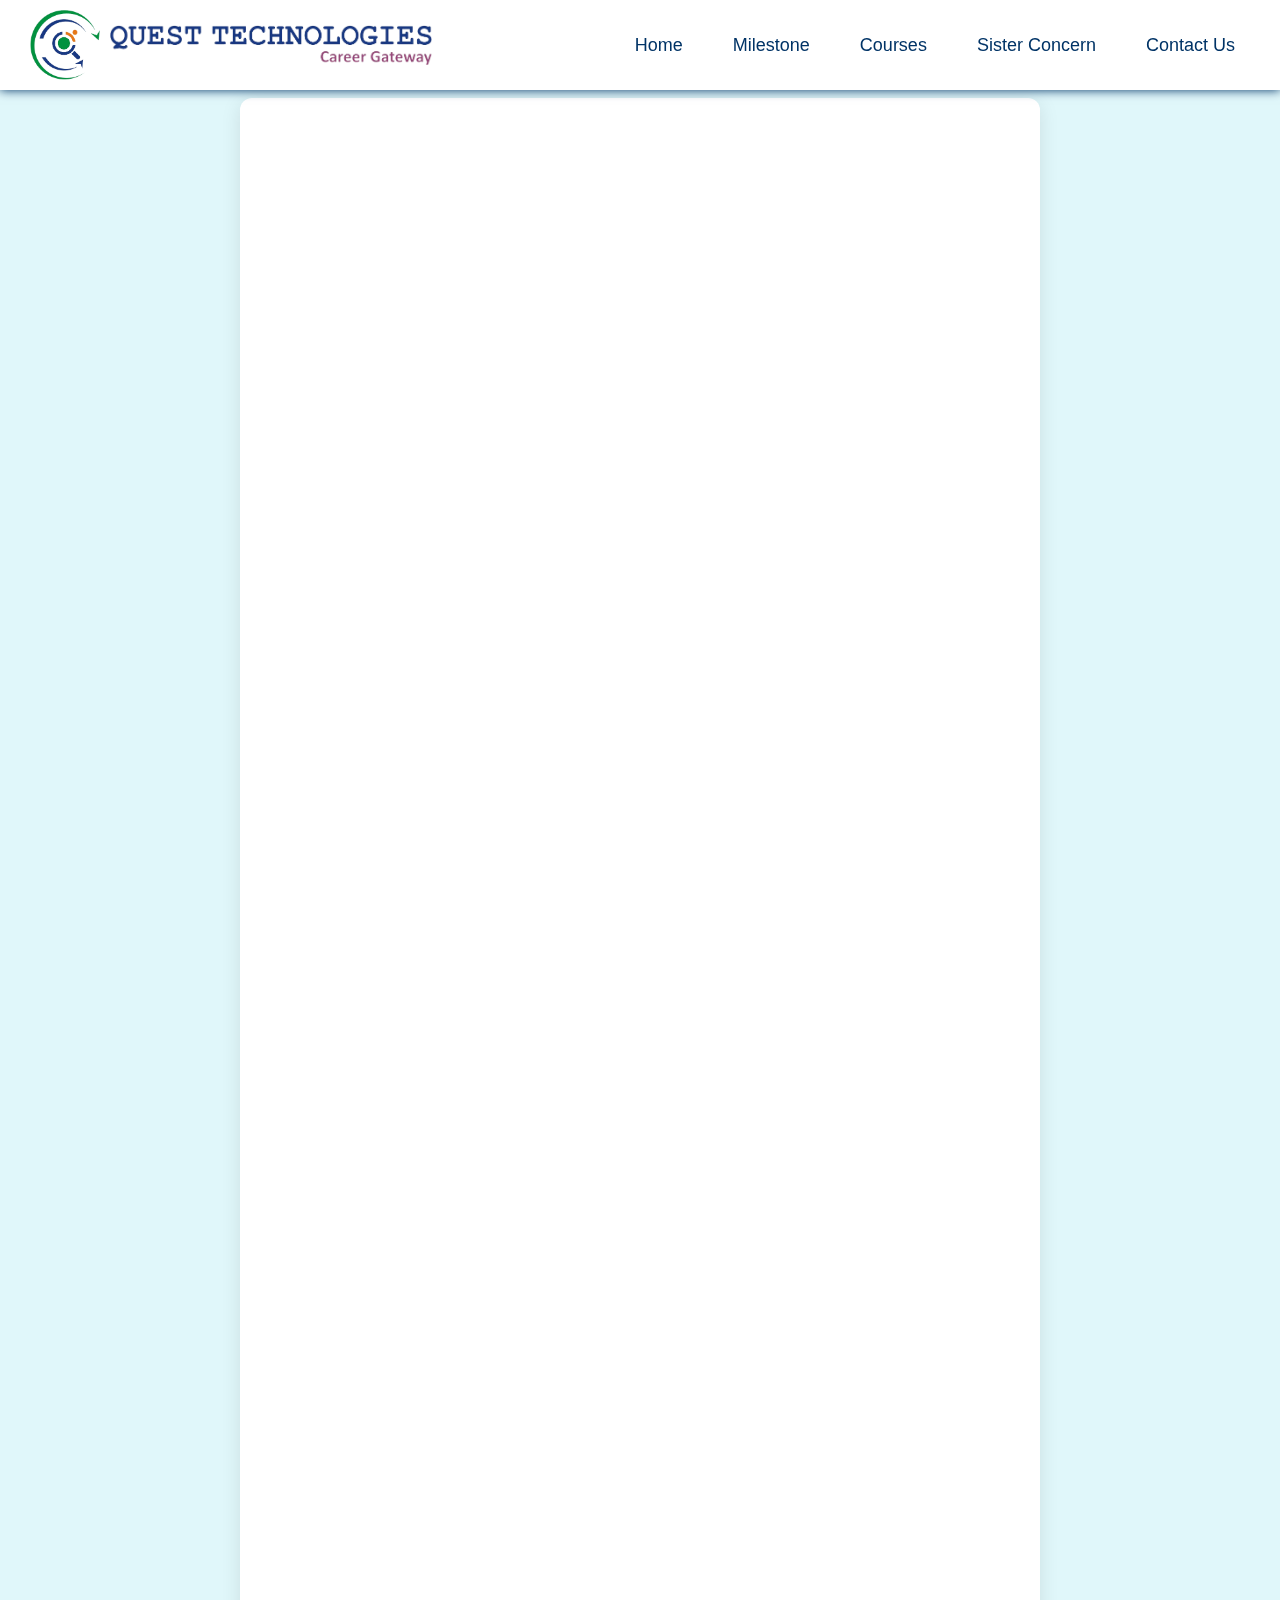
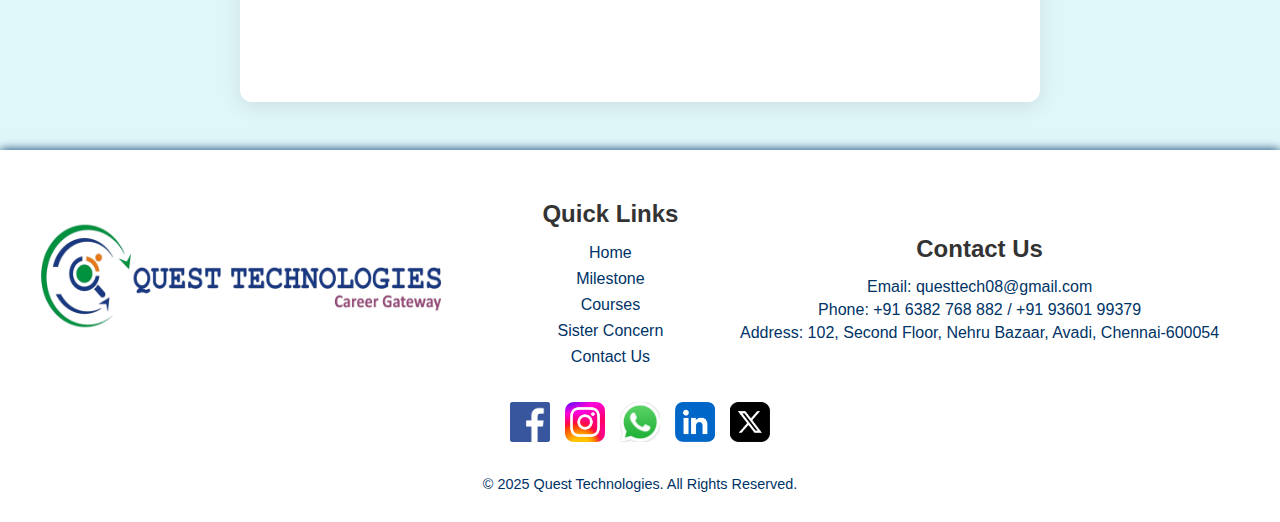
<file: contact.html>
<!DOCTYPE html>
<html lang="en">
<head>
    <meta charset="UTF-8">
    <meta name="viewport" content="width=device-width, initial-scale=1.0">
    <title>Quest Technologies</title>
    <link rel="stylesheet" href="css/styles.css">
    <link rel="preconnect" href="https://fonts.googleapis.com">
    <link rel="preconnect" href="https://fonts.gstatic.com" crossorigin>   
    <link href="https://fonts.googleapis.com/css2?family=Bilbo+Swash+Caps&display=swap" rel="stylesheet">
    <link href="https://fonts.googleapis.com/css2?family=Bona+Nova+SC&family=Dynalight&family=Gabarito&display=swap" rel="stylesheet">
</head>
<body>
    <!-- Navigation Bar -->
    <nav class="navbar">
        <!-- Logo and Company Name -->
        <div class="logo">
            <img src="assets/logo/logo.png" alt="Quest Logo">
            <img src="assets/logo/name.png" alt="Quest Technologies">    
        </div>
         <!-- Hamburger Icon -->
         <div class="hamburger">
            ☰
          </div>
          
        <!-- Navigation Links on the right -->
        <ul class="nav-links">
            <li><a href="index.html">Home</a></li>
            <li><a href="index.html#founders-blog">Milestone</a></li>
            <li><a href="courses.html">Courses</a></li>
            <li><a href="sisterconcern.html">Sister Concern</a></li>
            <li><a href="contact.html">Contact Us</a></li>
        </ul>
    </nav>

    <section class="contact-form-section">
        <div class="google-form-container">
          <iframe src="https://docs.google.com/forms/d/e/1FAIpQLSekZt8wtWXpNH0XyZ0-Ka2s6OgmoYSLuHUx7WGDBkMpd50qyQ/viewform?embedded=true"
                  width="800" height="1600"
                  frameborder="0" marginheight="0" marginwidth="0">
            Loading…
          </iframe>
        </div>
      </section>
      

<!-- Footer Section -->
<footer class="footer">
    <div class="footer-content">
        <div class="footer-logo">
            <img src="assets/logo/Full Logo.png" alt="Quest logo">
        </div>
            
        <div class="footer-links">
            <h3>Quick Links</h3>
            <ul>
                <li><a href="index.html">Home</a></li>
                <li><a href="index.html#founders-blog">Milestone</a></li>
                <li><a href="courses.html">Courses</a></li>
                <li><a href="sisterconcern.html">Sister Concern</a></li>
                <li><a href="contact.html">Contact Us</a></li>
            </ul>
        </div>

        <div class="footer-contact">
            <h3>Contact Us</h3>
            <p>Email: questtech08@gmail.com</p>
            <p>Phone: +91 6382 768 882 / +91 93601 99379</p>
            <p>Address: 102, Second Floor, Nehru Bazaar, Avadi, Chennai-600054</p>
        </div>
    </div>

    <!-- Social Media Icons -->
    <div class="footer-social">
        <a href="https://www.facebook.com" target="_blank">
            <img src="assets/socialmedia/facebook.png" alt="Facebook">
        </a>
        <a href="https://www.instagram.com/askquesttech?igsh=cHAyNmtyYzNnM2tv" target="_blank">
            <img src="assets/socialmedia/instagram.png" alt="Instagram">
        </a>
        <a href="https://wa.me/916382768882" target="_blank">
            <img src="assets/socialmedia/whatsapp.jpg" alt="WhatsApp">
        </a>
        <a href="https://www.linkedin.com/in/quest-technologies-480769362/" target="_blank">
            <img src="assets/socialmedia/linkedin.png" alt="LinkedIn">
        </a>
        <a href="https://x.com/ask_questtech" target="_blank">
            <img src="assets/socialmedia/twitter.png" alt="Twitter">
        </a>
    </div>

    <div class="footer-bottom">
        <p>&copy; 2025 Quest Technologies. All Rights Reserved.</p>
    </div>
</footer>
</body>
<script src="/js/script.js"></script>
<script>
    function toggleMenu() {
   const navLinks = document.querySelector('.nav-links');
   navLinks.classList.toggle('active');
 }
 </script>
</html>
</file>
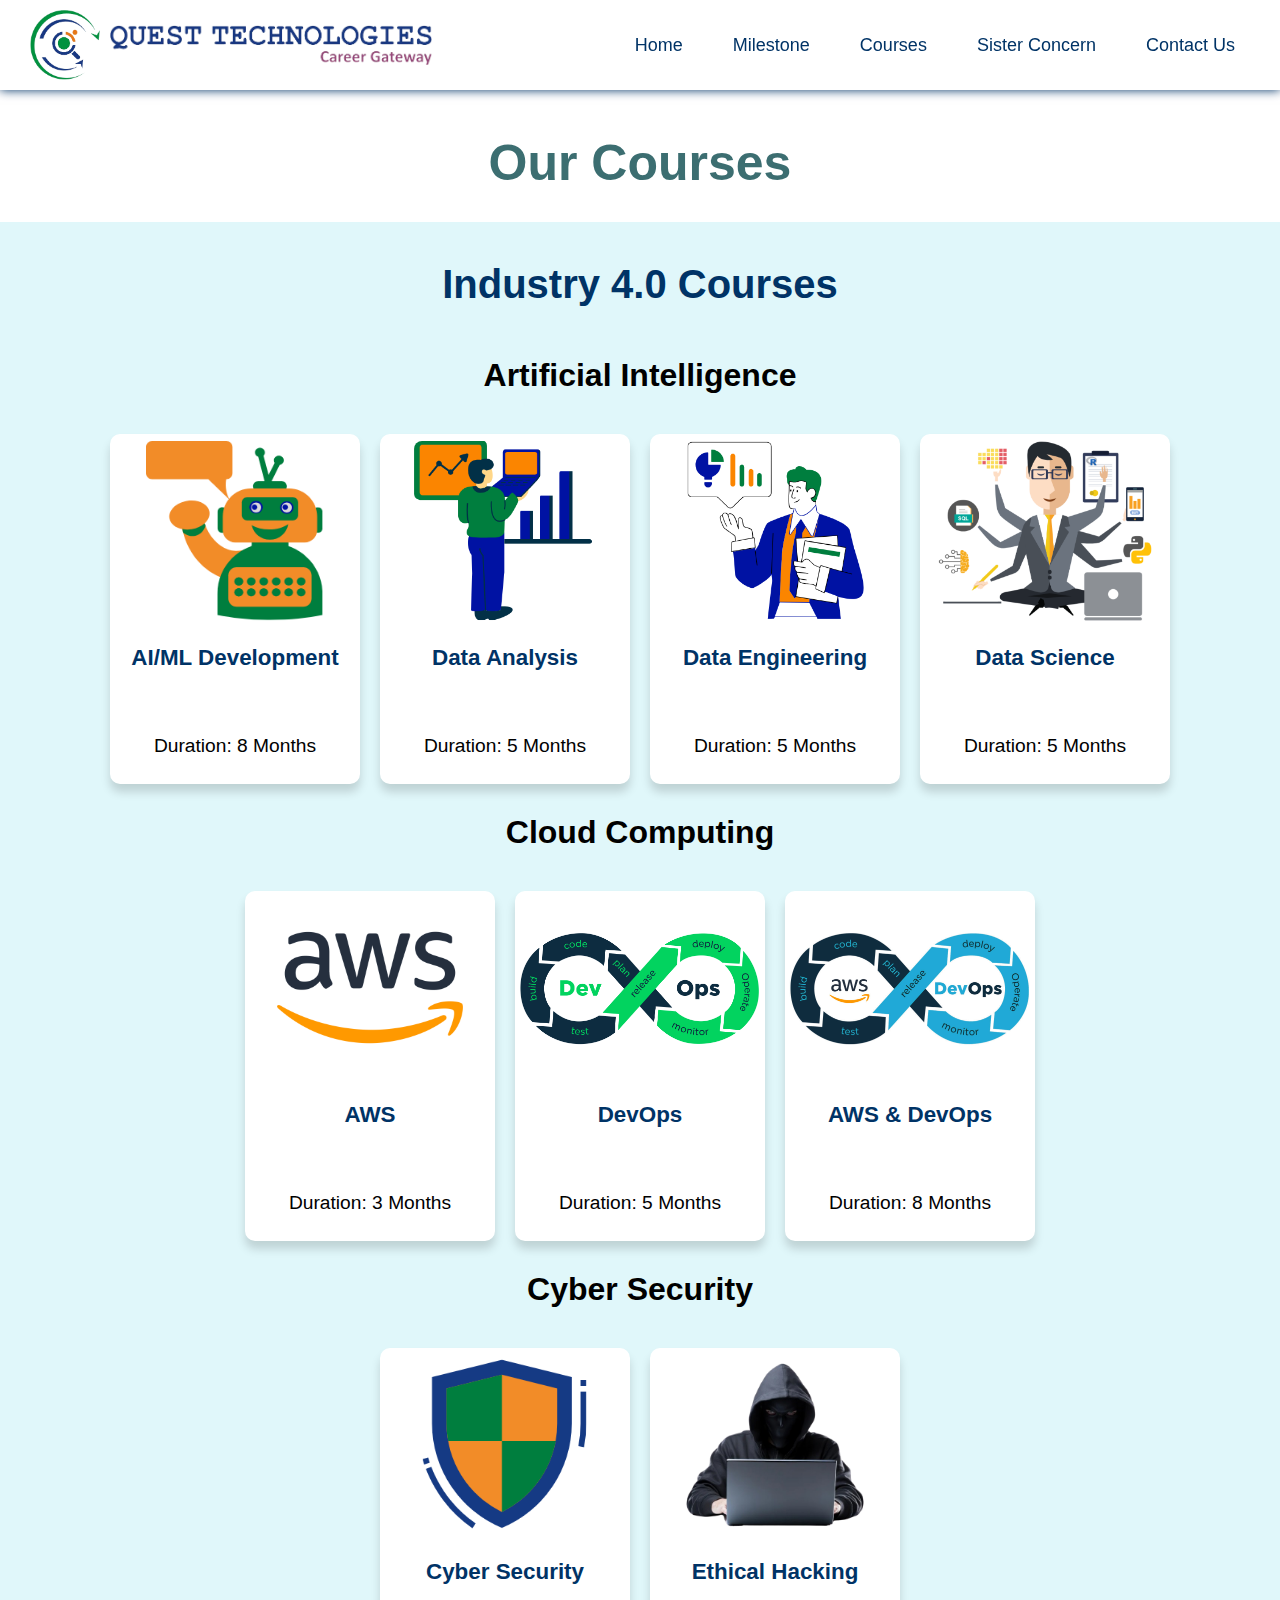
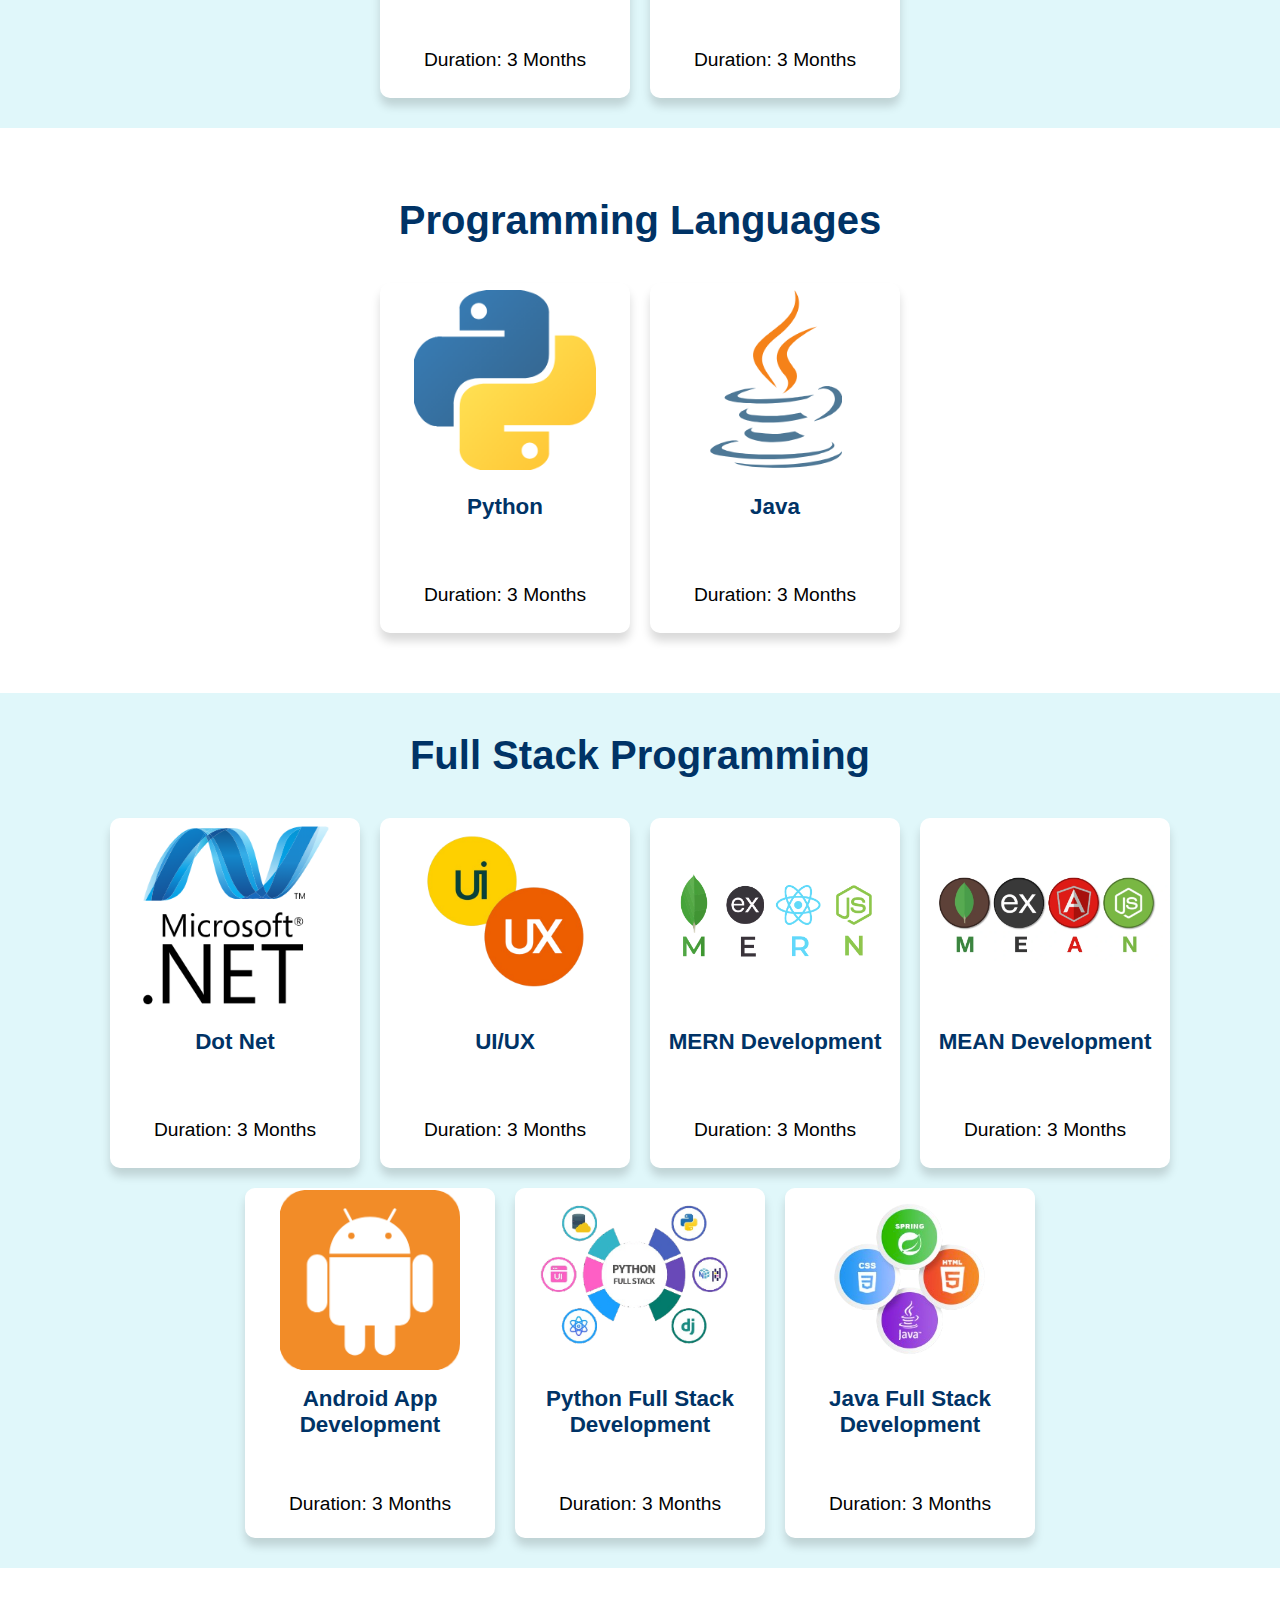
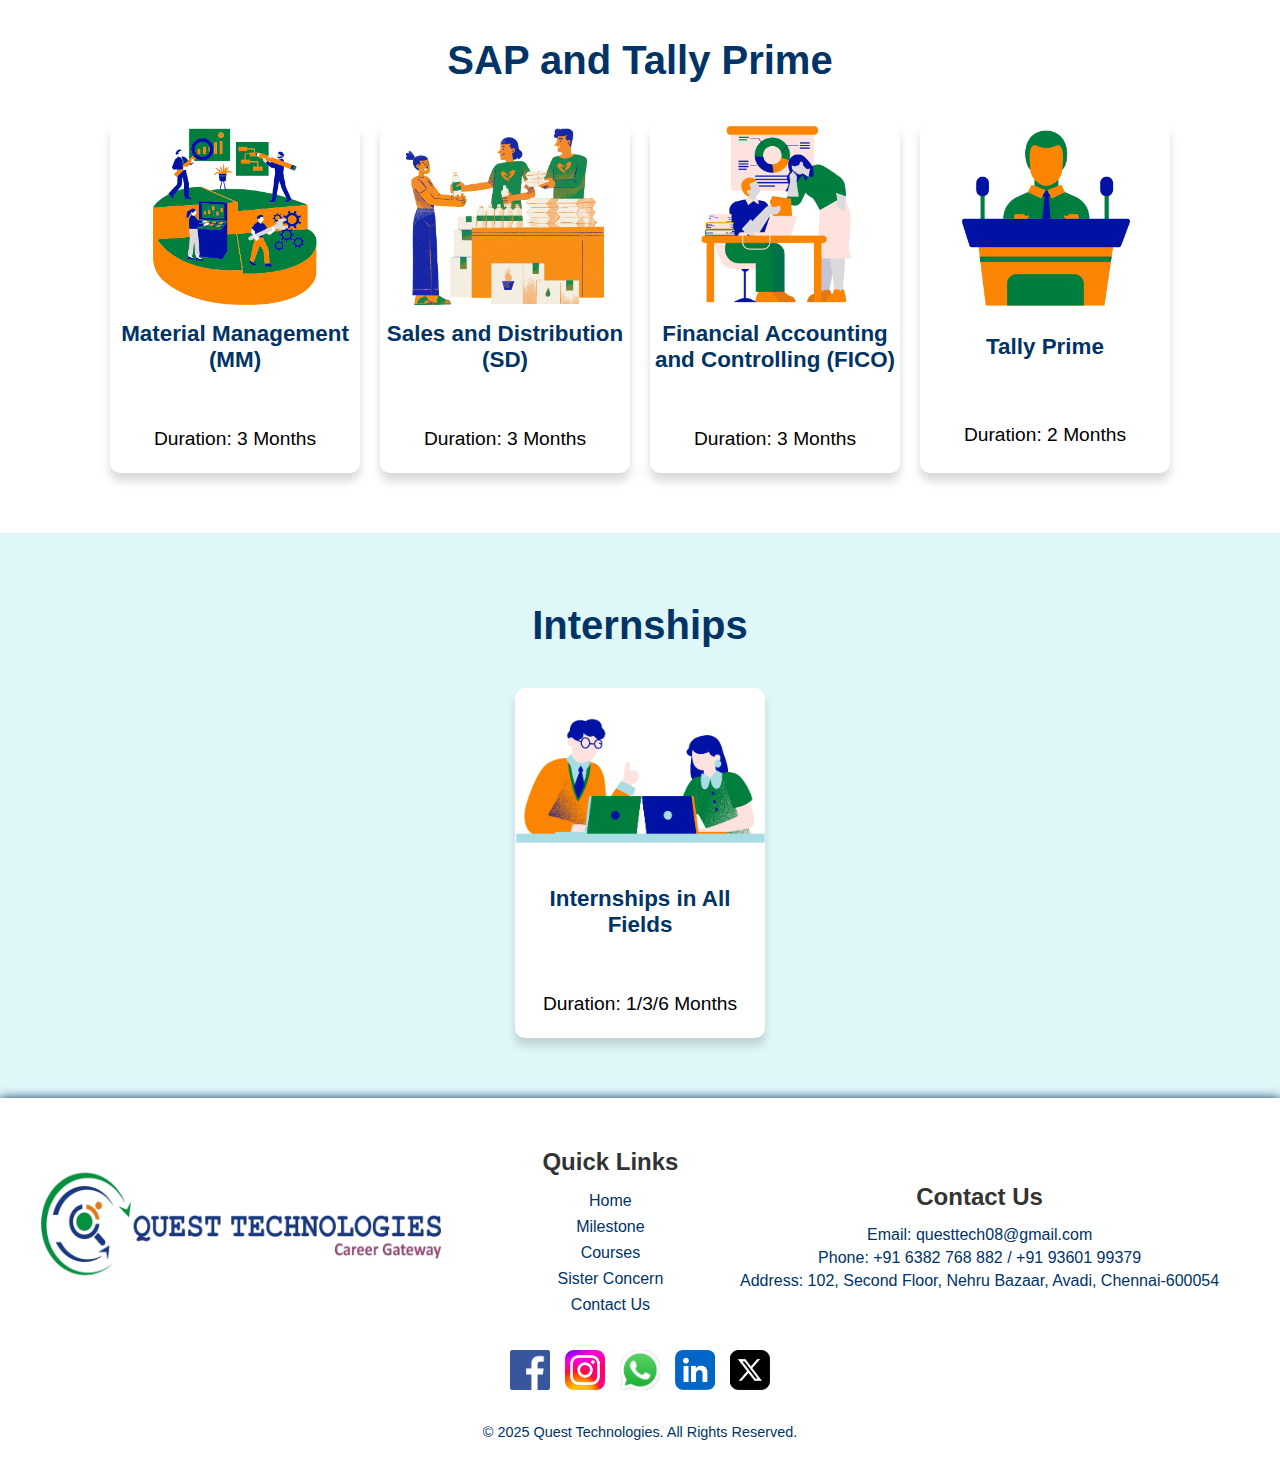
<file: courses.html>
<!DOCTYPE html>
<html lang="en">
<head>
    <meta charset="UTF-8">
    <meta name="viewport" content="width=device-width, initial-scale=1.0">
    <title>Quest Technologies</title>
    <link rel="stylesheet" href="css/styles.css">
    <link rel="preconnect" href="https://fonts.googleapis.com">
    <link rel="preconnect" href="https://fonts.gstatic.com" crossorigin>   
    <link href="https://fonts.googleapis.com/css2?family=Bilbo+Swash+Caps&display=swap" rel="stylesheet">
</head>
<body>
    <!-- Navigation Bar -->
    <nav class="navbar">
        <div class="logo">
            <img src="assets/logo/logo.png" alt="Quest Logo">
            <img src="assets/logo/name.png" alt="Quest Technologies">
        </div>

 <!-- Hamburger Icon -->
 <div class="hamburger">
    ☰
  </div>
  

        <ul class="nav-links">
            <li><a href="index.html">Home</a></li>
            <li><a href="index.html#founders-blog">Milestone</a></li>
            <li><a href="courses.html">Courses</a></li>
            <li><a href="sisterconcern.html">Sister Concern</a></li>
            <li><a href="contact.html">Contact Us</a></li>
        </ul>
    </nav>

    <!-- Courses Section -->
    <section class="courses-section">
        <h1>Our Courses</h1>

        <!-- Industry 4.0 Courses -->
        <div class="course-category bg-blue">
            <h2>Industry 4.0 Courses</h2>
            <div class="course-grid">
                <h3>Artificial Intelligence</h3>
                <div class="course-card">
                    <img src="assets/qtcourses/aimldev.png" alt="AI/ML Development">
                    <h4>AI/ML Development</h4>
                    <p>Duration: 8 Months</p>
                </div>
                <div class="course-card">
                    <img src="assets/qtcourses/dataanalyst.png" alt="Data Analyst">
                    <h4>Data Analysis</h4>
                    <p>Duration: 5 Months</p>
                </div>
                <div class="course-card">
                    <img src="assets/qtcourses/dataengineer.png" alt="Data Engineering">
                    <h4>Data Engineering</h4>
                    <p>Duration: 5 Months</p>
                </div>
                <div class="course-card">
                    <img src="assets/qtcourses/datascience.png" alt="Data Science">
                    <h4>Data Science</h4>
                    <p>Duration: 5 Months</p>
                </div>
                <h3>Cloud Computing</h3>
                <div class="course-card">
                    <img src="assets/qtcourses/aws.png" alt="AWS">
                    <h4>AWS</h4>
                    <p>Duration: 3 Months</p>
                </div>
                <div class="course-card">
                    <img src="assets/qtcourses/devops.png" alt="DevOps">
                    <h4>DevOps</h4>
                    <p>Duration: 5 Months</p>
                </div>
                <div class="course-card">
                    <img src="assets/qtcourses/awsdevops.jpg" alt="DevOps">
                    <h4>AWS & DevOps</h4>
                    <p>Duration: 8 Months</p>
                </div>
                <h3>Cyber Security</h3>
                <div class="course-card">
                    <img src="assets/qtcourses/cybersecurity.png" alt="Cyber Security and Ethical Hacking">
                    <h4>Cyber Security</h4>
                    <p>Duration: 3 Months</p>

                </div>
                <div class="course-card">
                    <img src="assets/qtcourses/ethicalhack.png" alt="Cyber Security and Ethical Hacking">
                    <h4>Ethical Hacking</h4>
                    <p>Duration: 3 Months</p>
                </div>
            </div>
        </div>

        <!-- Programming Languages -->
        <div class="course-category bg-white">
            <h2>Programming Languages</h2>
            <div class="course-grid">
                <div class="course-card">
                    <img src="assets/qtcourses/python.png" alt="Python">
                    <h4>Python</h4>
                    <p>Duration: 3 Months</p>
                </div>
                <div class="course-card">
                    <img src="assets/qtcourses/java.png" alt="Java">
                    <h4>Java</h4>
                    <p>Duration: 3 Months</p>
                </div>
            </div>
        </div>

        <!-- Full Stack Programming -->
        <div class="course-category bg-blue">
            <h2>Full Stack Programming</h2>
            <div class="course-grid">
                <div class="course-card">
                    <img src="assets/qtcourses/dotnet.png" alt="Dot Net">
                    <h4>Dot Net</h4>
                    <p>Duration: 3 Months</p>
                </div>
                <div class="course-card">
                    <img src="assets/qtcourses/uiux.png" alt="UI/UX">
                    <h4>UI/UX</h4>
                    <p>Duration: 3 Months</p>
                </div>
                <div class="course-card">
                    <img src="assets/qtcourses/mernstack.png" alt="mern Development">
                    <h4>MERN Development</h4>
                    <p>Duration: 3 Months</p>
                </div>
                <div class="course-card">
                    <img src="assets/qtcourses/meanstack.png" alt="mean Development">
                    <h4>MEAN Development</h4>
                    <p>Duration: 3 Months</p>
                </div>
                <div class="course-card">
                    <img src="assets/qtcourses/androidapp.png" alt="Android App Development">
                    <h4>Android App Development</h4>
                    <p>Duration: 3 Months</p>
                </div>
                <div class="course-card">
                    <img src="assets/qtcourses/pythonfullstack.png" alt="Node.js Full Stack Development">
                    <h4>Python Full Stack Development</h4>
                    <p>Duration: 3 Months</p>
                </div>
                <div class="course-card">
                    <img src="assets/qtcourses/javafullstack.png" alt="Node.js Full Stack Development">
                    <h4>Java Full Stack Development</h4>
                    <p>Duration: 3 Months</p>
                </div>
            </div>
        </div>

        <!-- SAP and Tally Prime -->
        <div class="course-category bg-white">
            <h2>SAP and Tally Prime</h2>
            <div class="course-grid">
                <div class="course-card">
                    <img src="assets/qtcourses/materialmanage.png" alt="SAP MM">
                    <h4>Material Management (MM)</h4>
                    <p>Duration: 3 Months</p>
                </div>
                <div class="course-card">
                    <img src="assets/qtcourses/salesdistribute.png" alt="SAP SD">
                    <h4>Sales and Distribution (SD)</h4>
                    <p>Duration: 3 Months</p>
                </div>
                <div class="course-card">
                    <img src="assets/qtcourses/sapfico.png" alt="SAP FICO">
                    <h4>Financial Accounting and Controlling (FICO)</h4>
                    <p>Duration: 3 Months</p>
                </div>
                <div class="course-card">
                    <img src="assets/qtcourses/tally.png" alt="Tally Prime">
                    <h4>Tally Prime</h4>
                    <p>Duration: 2 Months</p>
                </div>
            </div>
        </div>

        <!-- Internships -->
        <div class="course-category bg-blue-int">
            <h2>Internships</h2>
            <div class="course-grid">
                <div class="course-card">
                    <img src="assets/qtcourses/intern.png" alt="Internships">
                    <h4>Internships in All Fields</h4>
                    <p>Duration: 1/3/6 Months</p>
                </div>
            </div>
        </div>

    </section>

<!-- Footer Section -->
<footer class="footer">
    <div class="footer-content">
        <div class="footer-logo">
            <img src="assets/logo/Full Logo.png" alt="Quest logo">
        </div>
            
        <div class="footer-links">
            <h3>Quick Links</h3>
            <ul>
                <li><a href="index.html">Home</a></li>
                <li><a href="index.html#founders-blog">Milestone</a></li>
                <li><a href="courses.html">Courses</a></li>
                <li><a href="sisterconcern.html">Sister Concern</a></li>
                <li><a href="contact.html">Contact Us</a></li>
            </ul>
        </div>

        <div class="footer-contact">
            <h3>Contact Us</h3>
            <p>Email: questtech08@gmail.com</p>
            <p>Phone: +91 6382 768 882 / +91 93601 99379</p>
            <p>Address: 102, Second Floor, Nehru Bazaar, Avadi, Chennai-600054</p>
        </div>
    </div>

    <!-- Social Media Icons -->
    <div class="footer-social">
        <a href="https://www.facebook.com" target="_blank">
            <img src="assets/socialmedia/facebook.png" alt="Facebook">
        </a>
        <a href="https://www.instagram.com/askquesttech?igsh=cHAyNmtyYzNnM2tv" target="_blank">
            <img src="assets/socialmedia/instagram.png" alt="Instagram">
        </a>
        <a href="https://wa.me/916382768882" target="_blank">
            <img src="assets/socialmedia/whatsapp.jpg" alt="WhatsApp">
        </a>
        <a href="https://www.linkedin.com/in/quest-technologies-480769362/" target="_blank">
            <img src="assets/socialmedia/linkedin.png" alt="LinkedIn">
        </a>
        <a href="https://x.com/ask_questtech" target="_blank">
            <img src="assets/socialmedia/twitter.png" alt="Twitter">
        </a>
    </div>

    <div class="footer-bottom">
        <p>&copy; 2025 Quest Technologies. All Rights Reserved.</p>
    </div>
</footer>
<script>
    function toggleMenu() {
   const navLinks = document.querySelector('.nav-links');
   navLinks.classList.toggle('active');
 }
 </script>
 <script src="/js/script.js"></script>

</body>
</file>
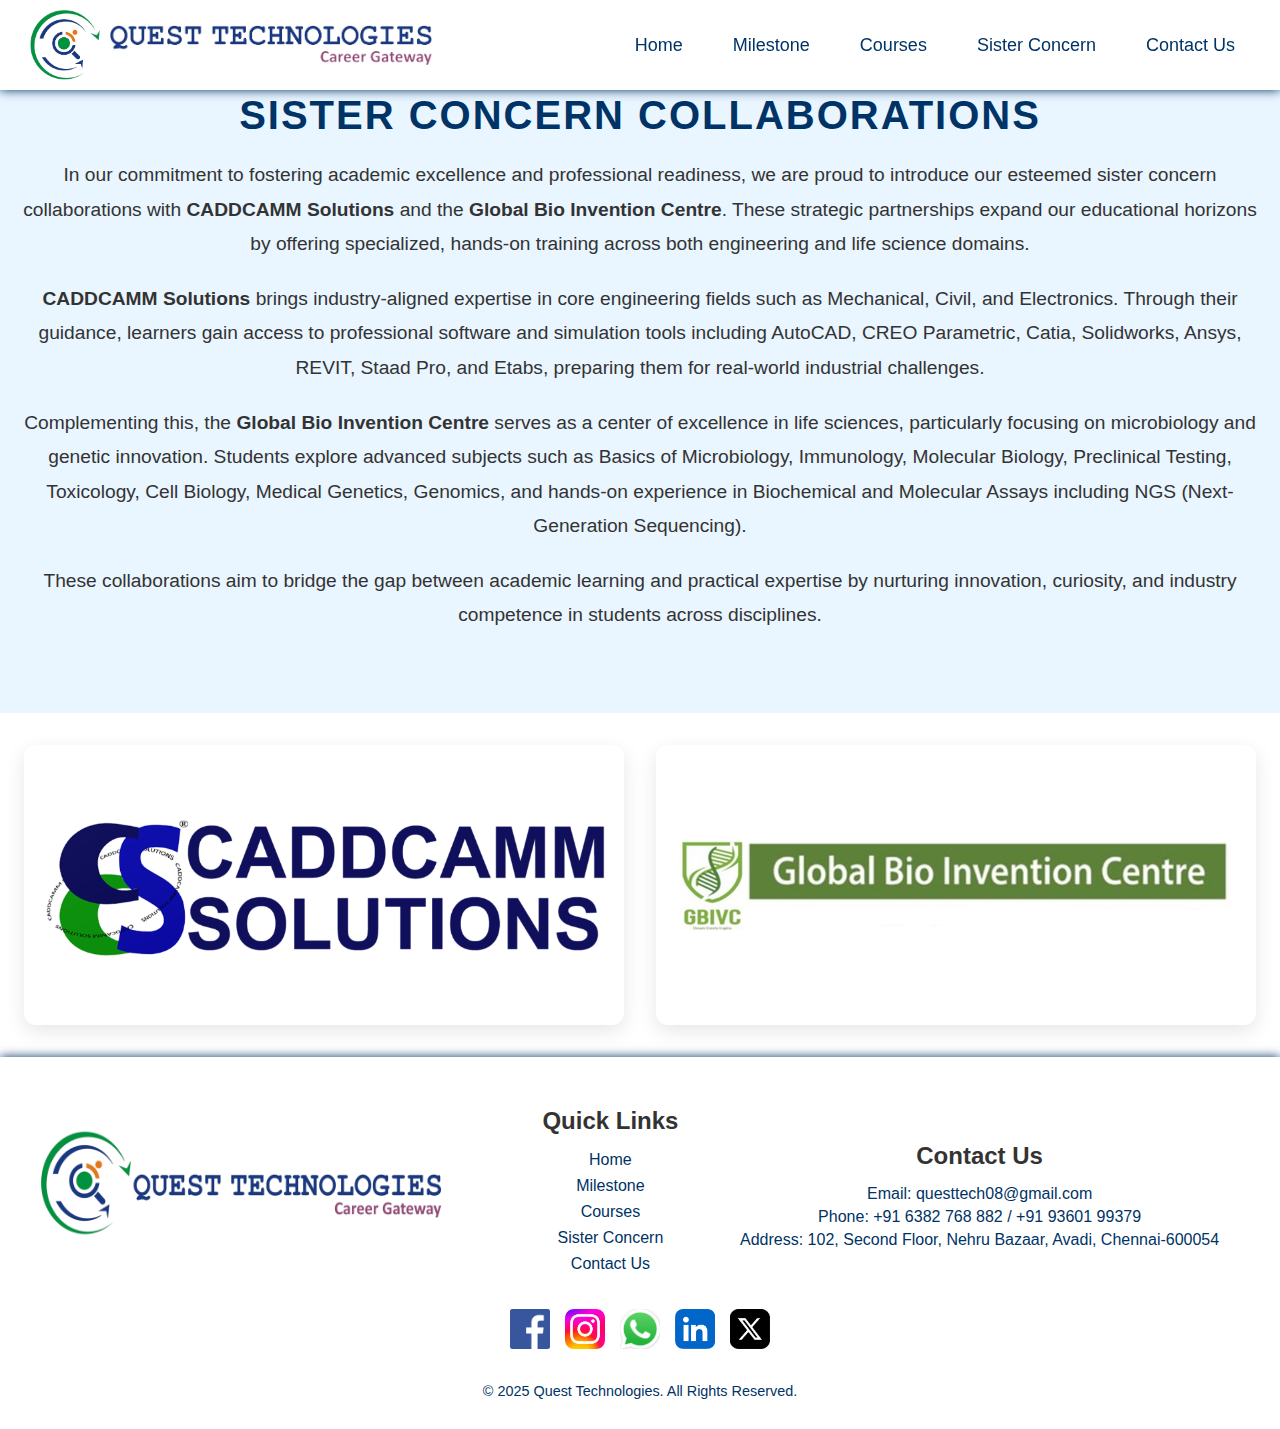
<file: sisterconcern.html>
<!DOCTYPE html>
<html lang="en">
<head>
    <meta charset="UTF-8">
    <meta name="viewport" content="width=device-width, initial-scale=1.0">
    <title>CCS x GBIVC</title>
    <link rel="stylesheet" href="css/styles.css">
    <link rel="preconnect" href="https://fonts.googleapis.com">
    <link rel="preconnect" href="https://fonts.gstatic.com" crossorigin>   
    <link href="https://fonts.googleapis.com/css2?family=Bilbo+Swash+Caps&display=swap" rel="stylesheet">
    <link href="https://fonts.googleapis.com/css2?family=Bona+Nova+SC&family=Dynalight&family=Gabarito&display=swap" rel="stylesheet">
</head>
<body>
    <!-- Navigation Bar -->
    <nav class="navbar">
        <!-- Logo and Company Name -->
        <div class="logo">
            <img src="assets/logo/logo.png" alt="Quest Logo">
            <img src="assets/logo/name.png" alt="Quest Technologies">
        </div>
         <!-- Hamburger Icon -->
         <div class="hamburger">
          ☰
        </div>
        
        <!-- Navigation Links on the right -->
        <ul class="nav-links">
            <li><a href="index.html">Home</a></li>
            <li><a href="index.html#founders-blog">Milestone</a></li>
            <li><a href="courses.html">Courses</a></li>
            <li><a href="sisterconcern.html">Sister Concern</a></li>
            <li><a href="contact.html">Contact Us</a></li>
        </ul>
    </nav>

    <section class="sister-collab">
        <h2>Sister Concern Collaborations</h2>
        <p>
          In our commitment to fostering academic excellence and professional readiness, we are proud to introduce our esteemed sister concern collaborations with <strong>CADDCAMM Solutions</strong> and the <strong>Global Bio Invention Centre</strong>. These strategic partnerships expand our educational horizons by offering specialized, hands-on training across both engineering and life science domains.
        </p>
        <p>
          <strong>CADDCAMM Solutions</strong> brings industry-aligned expertise in core engineering fields such as Mechanical, Civil, and Electronics. Through their guidance, learners gain access to professional software and simulation tools including AutoCAD, CREO Parametric, Catia, Solidworks, Ansys, REVIT, Staad Pro, and Etabs, preparing them for real-world industrial challenges.
        </p>
        <p>
          Complementing this, the <strong>Global Bio Invention Centre</strong> serves as a center of excellence in life sciences, particularly focusing on microbiology and genetic innovation. Students explore advanced subjects such as Basics of Microbiology, Immunology, Molecular Biology, Preclinical Testing, Toxicology, Cell Biology, Medical Genetics, Genomics, and hands-on experience in Biochemical and Molecular Assays including NGS (Next-Generation Sequencing).
        </p>
        <p>
          These collaborations aim to bridge the gap between academic learning and practical expertise by nurturing innovation, curiosity, and industry competence in students across disciplines.
        </p>
      </section>

      <section class="collab-logos">
        <div class="flip-card-sc">
          <div class="flip-inner-sc">
            <div class="flip-front-sc">
              <img src="assets/logo/ccs.png" alt="CADDCAMM Solutions Logo">
            </div>
            <div class="flip-back-sc">
              <h3>CADDCAMM Solutions</h3>
              <p><strong>Vision:</strong> Empower engineering minds with cutting-edge design and simulation tools.</p>
              <p><strong>Mission:</strong> Deliver practical, project-based training for mechanical, civil, and electronics students to make them industry-ready.</p>
            </div>
          </div>
        </div>
      
        <div class="flip-card-sc">
          <div class="flip-inner-sc">
            <div class="flip-front-sc">
              <img src="assets/logo/gbivc.png" alt="Global Bio Invention Centre Logo">
            </div>
            <div class="flip-back-sc">
              <h3>Global Bio Invention Centre</h3>
              <p><strong>Vision:</strong> Advance scientific knowledge and research in microbiology and genetic innovation.</p>
              <p><strong>Mission:</strong> Provide hands-on learning and molecular research tools for future scientists in life sciences.</p>
            </div>
          </div>
        </div>
      </section>
      

<!-- Footer Section -->
<footer class="footer">
    <div class="footer-content">
        <div class="footer-logo">
            <img src="assets/logo/Full Logo.png" alt="Quest logo">
        </div>
            
        <div class="footer-links">
            <h3>Quick Links</h3>
            <ul>
                <li><a href="index.html">Home</a></li>
                <li><a href="index.html#founders-blog">Milestone</a></li>
                <li><a href="courses.html">Courses</a></li>
                <li><a href="sisterconcern.html">Sister Concern</a></li>
                <li><a href="contact.html">Contact Us</a></li>
            </ul>
        </div>

        <div class="footer-contact">
            <h3>Contact Us</h3>
            <p>Email: questtech08@gmail.com</p>
            <p>Phone: +91 6382 768 882 / +91 93601 99379</p>
            <p>Address: 102, Second Floor, Nehru Bazaar, Avadi, Chennai-600054</p>
        </div>
    </div>

    <!-- Social Media Icons -->
    <div class="footer-social">
      <a href="https://www.facebook.com" target="_blank">
        <img src="assets/socialmedia/facebook.png" alt="Facebook">
    </a>
    <a href="https://www.instagram.com/askquesttech?igsh=cHAyNmtyYzNnM2tv" target="_blank">
        <img src="assets/socialmedia/instagram.png" alt="Instagram">
    </a>
    <a href="https://wa.me/916382768882" target="_blank">
        <img src="assets/socialmedia/whatsapp.jpg" alt="WhatsApp">
    </a>
    <a href="https://www.linkedin.com/in/quest-technologies-480769362/" target="_blank">
        <img src="assets/socialmedia/linkedin.png" alt="LinkedIn">
    </a>
    <a href="https://x.com/ask_questtech" target="_blank">
        <img src="assets/socialmedia/twitter.png" alt="Twitter">
    </a>
    </div>

    <div class="footer-bottom">
        <p>&copy; 2025 Quest Technologies. All Rights Reserved.</p>
    </div>
</footer>
</body>
<script src="/js/script.js"></script>
<script>
  function toggleMenu() {
 const navLinks = document.querySelector('.nav-links');
 navLinks.classList.toggle('active');
}
</script>
</html>
</file>
<file: css/styles.css>
* {
  box-sizing: border-box;
  max-width: 100%;
  font-family: 'Trebuchet MS', sans-serif;
}
main, .page-content, .courses-section, .sister-section, .contact-form-section {
  margin-top: 50px;
}

body {
  width: 100vw;
  overflow-x: hidden;
  margin: 0;
  padding: 0;
}

.quote-section img,
.blog-section img {
    max-width: 100%;
    height: auto;
    display: block;
}

/* Full-width course category background */
.course-category {
    width: 100vw;
}

/* Home Page */

/* Navigation Bar Styling */
.navbar {
  display: flex;
  align-items: center;
  justify-content: space-between;
  flex-wrap: wrap;
  padding: 10px 30px;
  background-color: white;
  box-shadow: 0 0px 10px #003366;
  position: fixed;
  top: 0;
  width: 100%;
  z-index: 1000;
}
/* Logo and Company Name Styling */
.logo {
  display: flex;
  align-items: center;
  gap: 10px;
}
.logo img:first-child {
  height: 70px;
}

.logo img:last-child {
  height: 40px;
}

.hamburger {
  display: none;
  font-size: 30px;
  cursor: pointer;
  color: #003366;
}
/* Navigation Links */
.nav-links {
  list-style: none;
  display: flex;
  gap: 20px;
} 

.nav-links.show {
  flex-direction: column;
  background-color: white;
  position: absolute;
  top: 70px; /* slightly below navbar */
  right: 20px;
  padding: 10px;
  border-radius: 8px;
  box-shadow: 0 4px 8px rgba(0, 0, 0, 0.2);
  width: 200px;
  display: flex;
  z-index: 999;
}

.nav-links li a {
    color: #003366;
    text-decoration: none;
    font-size: 18px; /* Reduced font size for balance */
    padding: 8px 15px;
    border-radius: 5px;
    transition: background-color 0.3s ease;
}

.nav-links li a:hover {
    background-color: #003366;
    color: white;
}

/* Mobile Styles */
@media (max-width: 768px) {
  .hamburger {
    display: block;
}
.nav-links {
  flex-direction: column;
  display: none;
  position: absolute;
  top: 70px;
  right: 20px;
  background-color: white;
  border-radius: 10px;
  width: 200px;
  box-shadow: 0 0 10px rgba(0, 0, 0, 0.1);
}
  .nav-links.show {
      display: flex;
  }

  .nav-links li {
      width: 100%;
  }

  .nav-links li a {
    display: block;
    width: 100%;
    padding: 10px 15px;
    color: #003366;
    text-align: left;
  }
  .logo {
    gap: 5px;
    align-items: center;
  }

  .logo img:first-child {
      height: 50px;
      margin-left: -20px;
  }

  .logo img:last-child {
      height: 30px;        /* Reduced "Quest Technologies" text size */
  }
  .nav-links.active {
    display: flex;
  }

  .hamburger {
    display: block;
    margin-right: -10px;
  }
  .quote-section {
    position: relative;
    width: 100%;
    height: 100vh;
    background-image: url('../assets/home/background.jpg');
    background-size: cover;
    background-position: center;
    background-repeat: no-repeat;
    padding: 80px 20px 60px;
    padding-top: 100px;
    display: flex;
    justify-content: center;
    align-items: center;
    text-align: center;
}
.quote-text {
  font-size: 24px;
  color: white;
  font-family: 'Gabarito', cursive;
  text-shadow: 2px 2px 4px rgba(0,0,0,0.5);
}

.blog-container {
  flex-direction: column;
  padding: 20px;
}

.blog-image{
  margin-right: 0 auto;
}

.blog-content{
  align-content: center;
}

.footer-content {
  flex-direction: column;
  text-align: center;
}

.blog-section{
  flex-direction: column;
  align-items: center;
  text-align: center;
}

.footer-logo{
  margin-left: 70px;
}

.blog-text {
  text-align: center;
}

.courses-section {
padding: 50px 0;
}

}

/* Quote Section Styling */
.quote-section {
    position: relative;
    width: 100%;
    height: 100vh;
    background-image: url('../assets/home/background.jpg');
    background-size: cover;
    background-position: center;
    display: flex;
    justify-content: center;
    align-items: center;
}

.quote-section::before {
    content: "";
    position: absolute;
    top: 0;
    left: 0;
    width: 100%;
    height: 100%;
    background-color: rgba(0, 0, 0, 0.4); /* Dark overlay */
    z-index: 0;
}

.quote-content {
    position: relative;
    z-index: 1;
}

/* Quote Text Styling */
.quote-text {
        font-family: 'Bilbo Swash Caps', cursive;
        font-size: 5rem;
        font-style: italic;
        color: white;
        text-align: center;
        margin: 20px auto;
}
/* Mission and Vision Section */
.vision-mission-container {
    display: flex;
    flex-direction: column;
    align-items: center;
    gap: 0px;
    padding: 40px 0;
    text-align: center;
    background-color: #e0f7fa;
}

.vision-mission-container h2 {
    font-size: 2.5rem;
    margin-bottom: 10px;
    color: #3c6e71;
    text-transform: uppercase;
}

.vision-mission-cards {
    display: flex;
    justify-content: center;
    gap: 40px;
    flex-wrap: wrap;
}

.flip-card {
    background-color: transparent;
    width: 300px;
    height: 350px;
    perspective: 1000px;
    margin: 20px;
    display: flex;
    justify-content: center;
    align-items: center;
}

.flip-card-inner {
    position: relative;
    width: 100%;
    height: 100%;
    transition: transform 0.6s;
    transform-style: preserve-3d;
}

.flip-card:hover .flip-card-inner {
    transform: rotateY(180deg);
}

.flip-card-front, .flip-card-back {
    position: absolute;
    width: 100%;
    height: 100%;
    backface-visibility: hidden;
    border-radius: 15px;
    text-align: center;
    justify-content: center;
    padding: 20px;
    box-shadow: 0 8px 20px rgba(0, 0, 0, 0.15);
}

.flip-card-front {
    background-color: #ffffff;
    color: #333;
}

.flip-card-back {
    background-color: #003366;
    color: white;
    transform: rotateY(180deg);
}

.flip-card-front img, .flip-card-back img {
    height: 200px;
    border-radius: 10px;
    object-fit: cover;
    margin-bottom: 15px;
}

h3 {
    margin: 10px 0;
    color: #333;
    font-size: 1.5rem;
}

.flip-card-back p {
    margin-top: 20px;
    font-size: 1.1rem;
}

/* About Us Section (Updated) */
.about-us {
    background-color: #e9f5ff;
    padding: 60px 20px;
    text-align: center;
}

.about-us h2 {
    font-size: 2.5rem;
    color: #003366;
    margin-bottom: 20px;
    text-transform: uppercase;
    letter-spacing: 2px;
}

.about-us p {
    font-size: 1.2rem;
    color: #555;
    margin: 20px auto;
    max-width: 800px;
    line-height: 1.8;
    text-align: justify;
}

/* Core Values Section (Creative Design) */
.core-values-container {
    text-align: center;
    padding: 50px 0;
}

.core-values-container h2 {
    font-size: 2rem;
    margin-bottom: 30px;
    color: #3c6e71;
}

.core-values-grid {
    display: flex;
    flex-wrap: wrap;
    justify-content: center;
    gap: 20px;
}

.core-value-card {
    background-color: #ffffff;
    border-radius: 15px;
    box-shadow: 0 4px 8px rgba(0, 0, 0, 0.1);
    padding: 30px;
    width: 300px;
    text-align: center;
    transition: transform 0.3s, box-shadow 0.3s;
}

.core-value-card:hover {
    transform: translateY(-5px);
    box-shadow: 0 8px 16px rgba(0, 0, 0, 0.2);
}

.core-value-card img {
    width: 100px;
    height: 100px;
    margin-bottom: 15px;
}

.core-value-card h3 {
    margin: 10px 0;
    color: #3c6e71;
    font-size:1.5rem;
}

.core-value-card p {
    font-size: 1rem;
    color: #555;
}

/* Footer Styling */
.footer {
    background-color: white;
    color: #003366;
    padding: 40px 0 20px;
    text-align: center;
    box-shadow: 0 0 10px #003366;
}

.footer-content {
    display: flex;
    justify-content: space-around;
    align-items: center;
    flex-wrap: wrap;
    gap: 20px;
    max-width: 1200px;
    margin: 0 auto;
}

.footer-logo {
    display: flex;
    flex-direction: column;
    align-items: center;
}

.footer-logo img{
    height: 120px;
    margin-bottom: 20px;
    margin-left: -60px;
}

.footer-name img{
    height: 50px;
    margin-bottom: 20px;
}

.footer-links h3,
.footer-contact h3 {
    margin-bottom: 15px;
    font-size: 1.5rem;
}

.footer-links ul {
    list-style: none;
    padding: 0;
}

.footer-links li {
    margin: 8px 0;
}

.footer-links a {
    color: #003366;
    text-decoration: none;
    transition: color 0.3s ease;
}

.footer-links a:hover {
    color: purple;
}

.footer-contact p {
    margin: 5px 0;
}

.footer-bottom {
    margin-top: 20px;
    padding: 10px 0;
    font-size: 0.9rem;
}

.footer-bottom p {
    margin: 0;
}

/* Social Media Icons */
.footer-social {
    display: flex;
    justify-content: center;
    gap: 15px;
    margin-top: 20px;
}

.footer-social a img {
    width: 40px;
    height: 40px;
    transition: transform 0.3s ease;
}

.footer-social a img:hover {
    transform: scale(1.2);
}

/* Courses Page */

/* Courses Section */
.courses-section {
    padding: 50px 0;
    text-align: center;
}

.courses-section h1{
    color:#3c6e71;
    font-weight: bolder;
    font-size: 50px;
    margin-bottom: 30px;
    text-align: center;
}

.courses-section h2 {
    color: #003366;
    margin-bottom: 30px;
    margin-top: 30px;
    font-size: 30px;
}


/* Courses Grid Layout */
.course-grid {
    display: flex;
    flex-wrap: wrap;
    justify-content: center;
    gap: 20px;
    align-items: center;
    padding: 20px 0;
    text-align: center;
}

.course-grid h3{
    width: 100%;
    text-align: center;
    margin-bottom: 10px;
    font-size: 1.7rem;
    color: #003366;
}

/* Course Card Styling */
.course-card {
    background-color: #fff;
    border-radius: 10px;
    width: 250px;
    height: 350px;
    box-shadow: 0 8px 10px rgba(0,0,0,0.15);
    transition: transform 0.5s ease;
    display: grid;
    align-items: center;
    justify-content: center;
    text-align: center;
}


.course-card:hover {
    transform: scale(1.05);
}

.course-card img {
    width: 100%;
    height: 180px;
    border-radius: 8px;
    object-fit:contain;
}

.course-card h4 {
    margin-top: 10px;
    color: #003366;
    font-size: 1.4rem;
}

/* Background Colors for Course Sections */
.bg-blue {
    background-color: #e0f7fa; /* Light Blue */
    padding: 10px;
}

.bg-white {
    background-color: #ffffff; /* White */
    padding: 40px 0;
}

.bg-blue-int {
    background-color: #e0f7fa;
    padding: 40px 0;
    margin-bottom: -50px;
}

/* Course Category Heading Styling */
.course-category h3 {
    font-size: 2rem;
    margin-bottom: 20px;
    color: black;
}

.course-category h2 {
    font-size: 2.5rem;
    margin-bottom: 20px;
    color: #003366;
}
.courses-section p{
    font-size: 1.2rem;
}


/* Milestone*/
.blog-section {
  display: flex;
  flex-wrap: wrap;
  justify-content: center;
  align-items: flex-start;
  padding: 80px 20px;
  background-color: #f8f9fc;
  margin-top: 60px; /* Push below navbar */
  gap: 30px;
  overflow: hidden;
}
  
.blog-container {
  display: flex;
  flex-wrap: wrap;
  gap: 20px;
  align-items: center;
  justify-content: center;
  padding: 10px;
  z-index: 1;
}

.blog-text {
 flex: 1;
  min-width: 300px;
  font-family: 'Gabarito', sans-serif;
  font-size: 1.1rem;
  color: #003366;
  text-align: justify;
}

.blog-text p {
  line-height: 1.7;
}

  .blog-text h3{
    color: #003366;
    margin-bottom: 20px;
    letter-spacing: 2px;
    font-family: 'Dynalight', cursive;
    font-size: 2.5rem;
    text-align:center;
    font-weight:bolder;
  }

  .blog-content {
    line-height: 1.8;
    font-size: 1.2rem;
  }
  
  .founder-name {
    margin-top: 20px;
    font-size: 1.5rem;
    color: #003366;
    font-family: 'Dynalight', cursive;
    margin-left: 400px;
  }
  
  .blog-image {
    flex: 1;
    max-width: 400px;
    text-align: center;
  }
  
  .blog-image img {
    width: 100%;
    max-width: 400px;
    height: auto;
    border-radius: 10px;
  }
  
  .milestone-achievements {
    background-color: #e0f7fa;
    padding: 60px 20px;
    text-align: center;
  }
  
  .achievement-title {
    font-family: 'Bona Nova SC', serif;
    font-size: 2rem;
    color: #003366;
    margin-bottom: 50px;
  }
  
  .achievement-cards {
    display: flex;
    justify-content: space-around;
    flex-wrap: wrap;
    gap: 30px;
  }
  
  .achievement-item {
    font-size: 1.2rem;
    font-family: 'Gabarito', sans-serif;
    color: #003366;
    flex: 1;
    min-width: 150px;
  }
  
  .achievement-item .count {
    font-size: 3rem;
    font-weight: bold;
    color: #003366;
  }
  .carousel-section {
    margin: 4rem 0;
    padding: 1rem;
  }
  
  .carousel-heading {
    font-size: 1.8rem;
    text-align: center;
    margin-bottom: 50px;
    color: #333;
    margin-top: -30px;
  }

  .carousel-heading h2{
    font-family:'Bona Nova SC',serif;
    color: #003366;
    font-size: 2rem;
  }
  
  .carousel-track-wrapper {
    overflow: hidden;
    position: relative;
    width: 100%;
  }
  
  .carousel-track {
    display: flex;
    flex-wrap: nowrap;
    gap: 1rem;
    min-width: 200%; /* ensures double width for smooth loop */
    animation: scroll-left 40s linear infinite;
  }
  
  .carousel-track-wrapper.left-to-right .carousel-track {
    animation: scroll-left 40s linear infinite;
  }
  
  .carousel-track-wrapper.right-to-left .carousel-track {
    animation: scroll-right 40s linear infinite;
  }
  
  .carousel-track-wrapper.paused .carousel-track {
    animation-play-state: paused;
  }  
  
  .carousel-track-wrapper.paused .carousel-track {
    animation-play-state: paused;
  }
  
  .carousel-track img {
    height: 300px;
    width: 380px;
    border-radius: 12px;
    box-shadow: 0 4px 12px rgba(0,0,0,0.1);
    flex-shrink: 0; 
  }
  
  @keyframes scroll-left {
    0% {
      transform: translateX(0%);
    }
    100% {
      transform: translateX(-50%);
    }
  }
  
  /* Right to left (scrolling rightward) — for later */
@keyframes scroll-right {
    0% {
      transform: translateX(-50%);
    }
    100% {
      transform: translateX(0%);
    }
  }

  .carousel-track-wrapper.right-to-left .carousel-track {
    animation: scroll-right 40s linear infinite;
  }

  .mou-gallery-section {
    padding: 3rem 2rem;
    background-color: #e0f7fa;
    text-align: center;
  }
  
  .mou-gallery {
    display: grid;
    grid-template-columns: repeat(auto-fit, minmax(200px, 1fr));
    gap: 1.5rem;
    margin-top: 2rem;
    justify-content: center;
  }
  
  .mou-card {
    background: white;
    border-radius: 12px;
    padding: 1rem;
    box-shadow: 0 6px 16px rgba(0, 0, 0, 0.1);
    height: 180px;
    display: flex;
    align-items: center;
    justify-content: center;

  }
  
  .mou-card img {
    max-width: 100%;
    max-height: 100%;
    object-fit:contain;
  }
  
  .contact-form-section {
    padding: 3rem 2rem;
    background-color: #e0f7fa;
    text-align: center;
  }
  
  .google-form-container {
    max-width: 800px;
    margin: 0 auto;
    box-shadow: 0 4px 20px rgba(0, 0, 0, 0.1);
    border-radius: 12px;
    overflow: hidden;
    background: white;
  }

  html {
    scroll-behavior: smooth;
  }

  .sister-collab{
    background-color: #e9f5ff;
    padding: 60px 20px;
    text-align: center;
  }

  .sister-collab h2{
    font-size: 2.5rem;
    color: #003366;
    margin-bottom: 20px;
    text-transform: uppercase;
    letter-spacing: 2px;
  }

  .sister-collab p{
    font-size: 1.2rem;
    color: #333;
    margin: 20px auto;
    /* max-width: 800px; */
    line-height: 1.8;
    text-align:center;
  }

  .collab-logos {
    display: flex;
    justify-content: center;
    gap: 2rem;
    margin: 2rem auto;
    flex-wrap: wrap;
  }
  
  .flip-card-sc {
    background: transparent;
    width: 600px;
    height: 280px;
    perspective: 1000px;
  }
  
  .flip-inner-sc {
    width: 100%;
    height: 100%;
    transition: transform 0.8s;
    transform-style: preserve-3d;
    position: relative;
  }
  
  .flip-card-sc:hover .flip-inner-sc {
    transform: rotateY(180deg);
  }
  
  .flip-front-sc, .flip-back-sc {
    position: absolute;
    width: 100%;
    height: 100%;
    backface-visibility: hidden;
    border-radius: 12px;
    box-shadow: 0 6px 20px rgba(0, 0, 0, 0.1);
    display: flex;
    align-items: center;
    justify-content: center;
    padding: 1rem;
    text-align: center;
  }
  
  .flip-front-sc {
    background-color: #ffffff;
  }
  
  .flip-front-sc img {
    max-width: 100%;
    max-height: 80%;
    object-fit: contain;
  }
  
  .flip-back-sc {
    background-color: #0077aa;
    color: white;
    transform: rotateY(180deg);
  }
</file>
